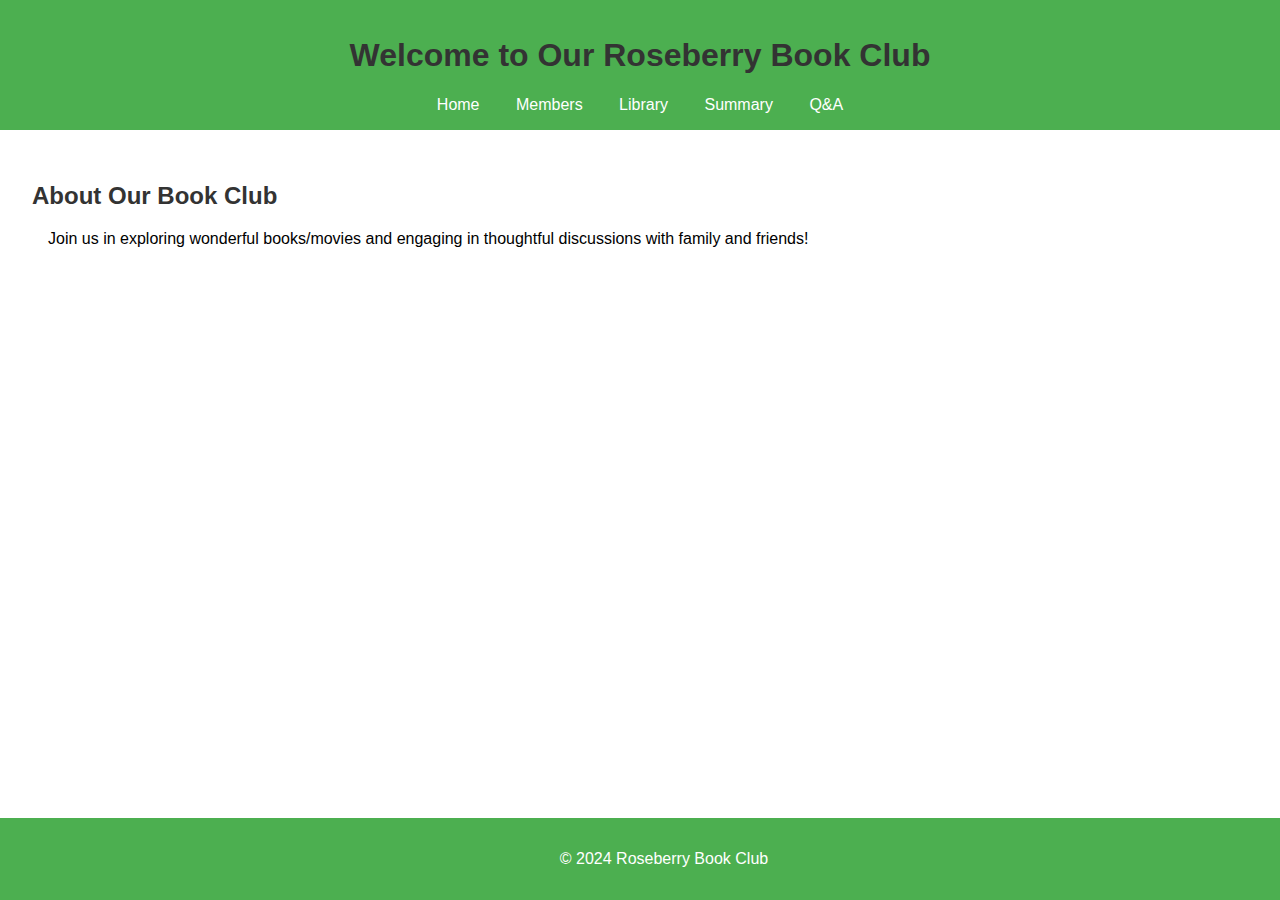
<file: index.html>
<!DOCTYPE html>
<html lang="en">

<head>
    <meta charset="UTF-8">
    <meta name="viewport" content="width=device-width, initial-scale=1.0">
    <title>Roseberry Book Club</title>
    <link rel="stylesheet" href="styles.css">
</head>

<body>
    <header>
        <h1>Welcome to Our Roseberry Book Club</h1>
        <nav>
            <a href="index.html">Home</a>
            <a href="members.html">Members</a>
            <a href="library.html">Library</a>
            <a href="summary.html">Summary</a>
            <a href="qa.html">Q&A</a>
        </nav>
    </header>
    <main>
        <section>
            <h2>About Our Book Club</h2>
            <p>Join us in exploring wonderful books/movies and engaging in thoughtful discussions with family and friends!</p>
        </section>
    </main>
    <footer>
        <p>&copy; 2024 Roseberry Book Club</p>
    </footer>
</body>

</html>
</file>
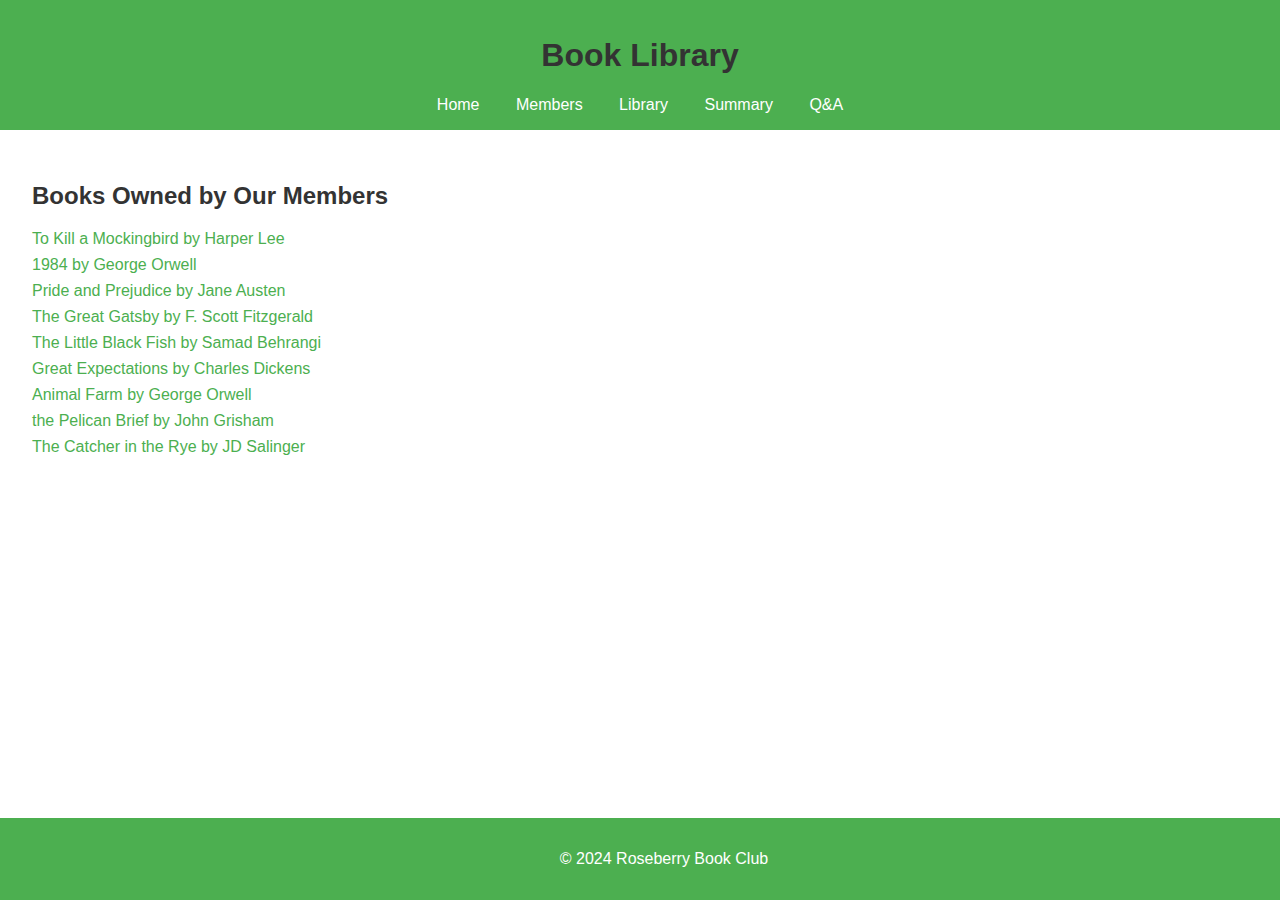
<file: library.html>
<!DOCTYPE html>
<html lang="en">

<head>
    <meta charset="UTF-8">
    <meta name="viewport" content="width=device-width, initial-scale=1.0">
    <title>Library - Book Club</title>
    <link rel="stylesheet" href="styles.css">
</head>

<body>
    <header>
        <h1>Book Library</h1>
        <nav>
            <a href="index.html">Home</a>
            <a href="members.html">Members</a>
            <a href="library.html">Library</a>
            <a href="summary.html">Summary</a>
            <a href="qa.html">Q&A</a>
        </nav>
    </header>
    <main>
        <section>
            <h2>Books Owned by Our Members</h2>
            <ul id="library-list"></ul>
        </section>
    </main>
    <footer>
        <p>&copy; 2024 Roseberry Book Club</p>
    </footer>
    <script src="library.js"></script>
</body>

</html>
</file>
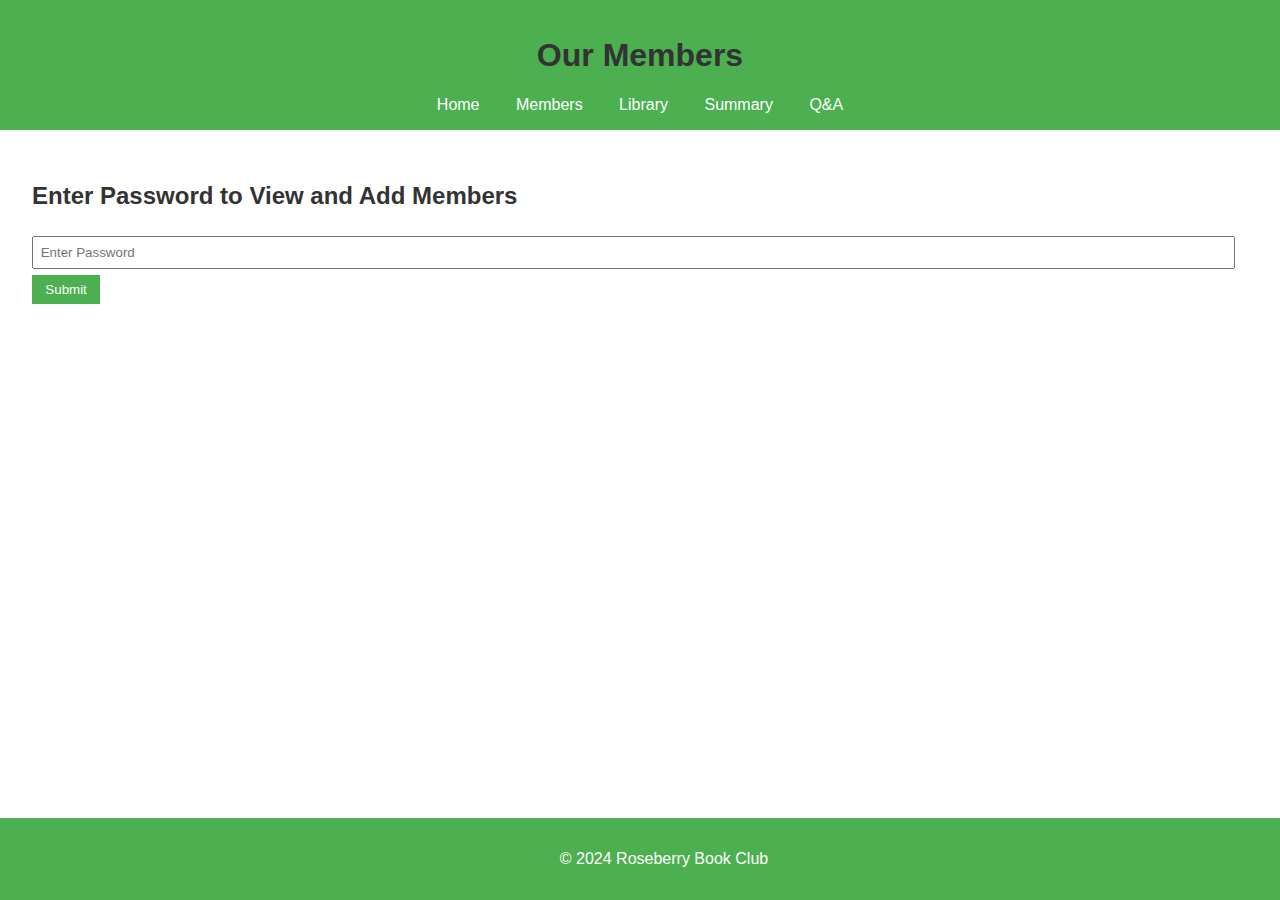
<file: members.html>
<!DOCTYPE html>
<html lang="en">

<head>
    <meta charset="UTF-8">
    <meta name="viewport" content="width=device-width, initial-scale=1.0">
    <title>Members - Book Club</title>
    <link rel="stylesheet" href="styles.css">
</head>

<body>
    <header>
        <h1>Our Members</h1>
        <nav>
            <a href="index.html">Home</a>
            <a href="members.html">Members</a>
            <a href="library.html">Library</a>
            <a href="summary.html">Summary</a>
            <a href="qa.html">Q&A</a>
        </nav>
    </header>
    <main>
        <section id="login-section">
            <h2>Enter Password to View and Add Members</h2>
            <input type="password" id="password" placeholder="Enter Password">
            <button onclick="login()">Submit</button>
            <p id="login-error" style="color:red; display:none;">Incorrect password. Please try again.</p>
        </section>
        <section id="members-section" style="display:none;">
            <h2>Book Club Members</h2>
            <ul id="members-list"></ul>
            <h3>Add a New Member</h3>
            <input type="text" id="new-member" placeholder="Enter New Member Name">
            <button onclick="addMember()">Add Member</button>
        </section>
    </main>
    <footer>
        <p>&copy; 2024 Roseberry Book Club</p>
    </footer>
    <script src="members.js"></script>
</body>

</html>
</file>
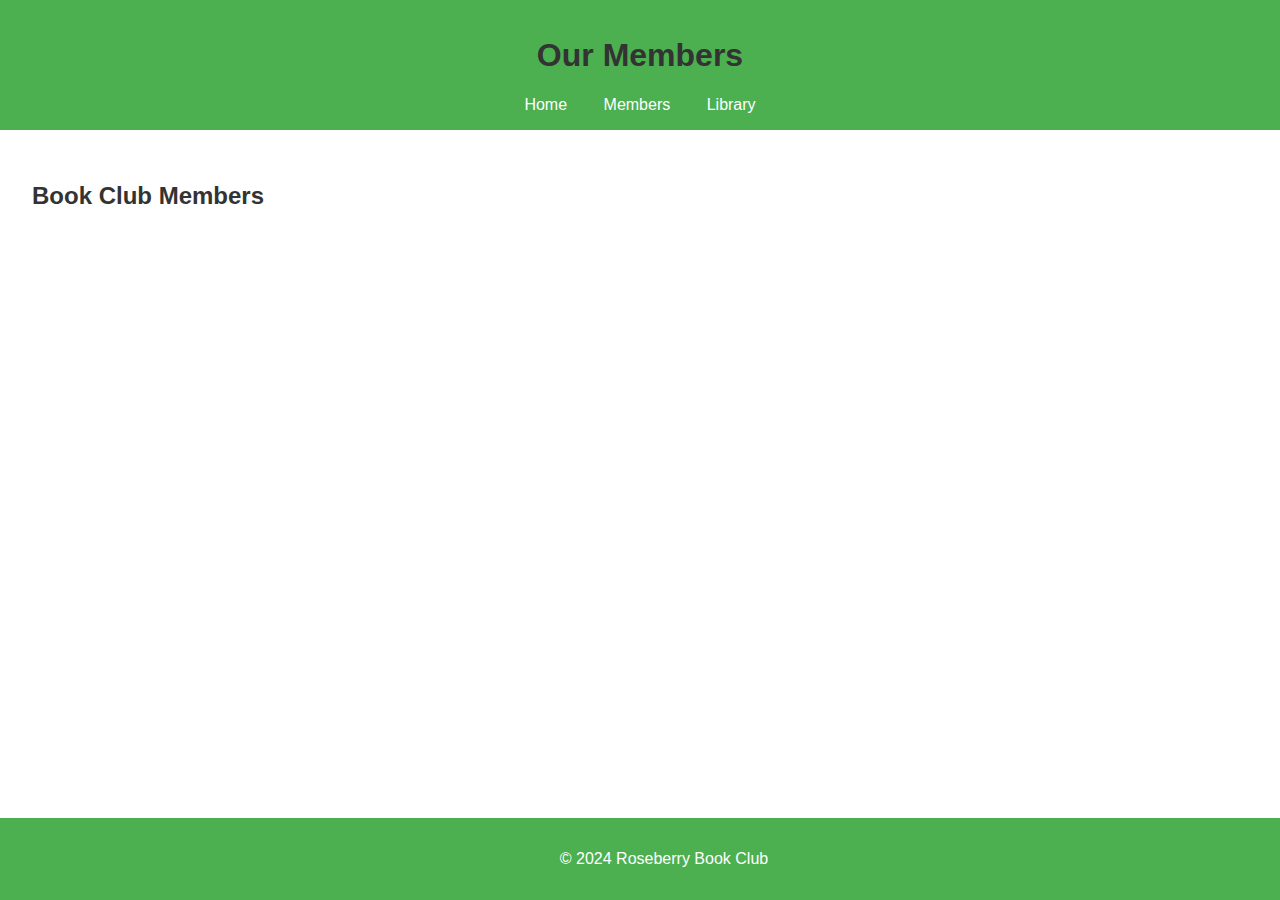
<file: old-members.html>
<!DOCTYPE html>
<html lang="en">

<head>
    <meta charset="UTF-8">
    <meta name="viewport" content="width=device-width, initial-scale=1.0">
    <title>Members - Book Club</title>
    <link rel="stylesheet" href="styles.css">
</head>

<body>
    <header>
        <h1>Our Members</h1>
        <nav>
            <a href="index.html">Home</a>
            <a href="members.html">Members</a>
            <a href="library.html">Library</a>
        </nav>
    </header>
    <main>
        <section>
            <h2>Book Club Members</h2>
            <ul id="members-list"></ul>
        </section>
    </main>
    <footer>
        <p>&copy; 2024 Roseberry Book Club</p>
    </footer>
    <script src="members.js"></script>
</body>

</html>
</file>
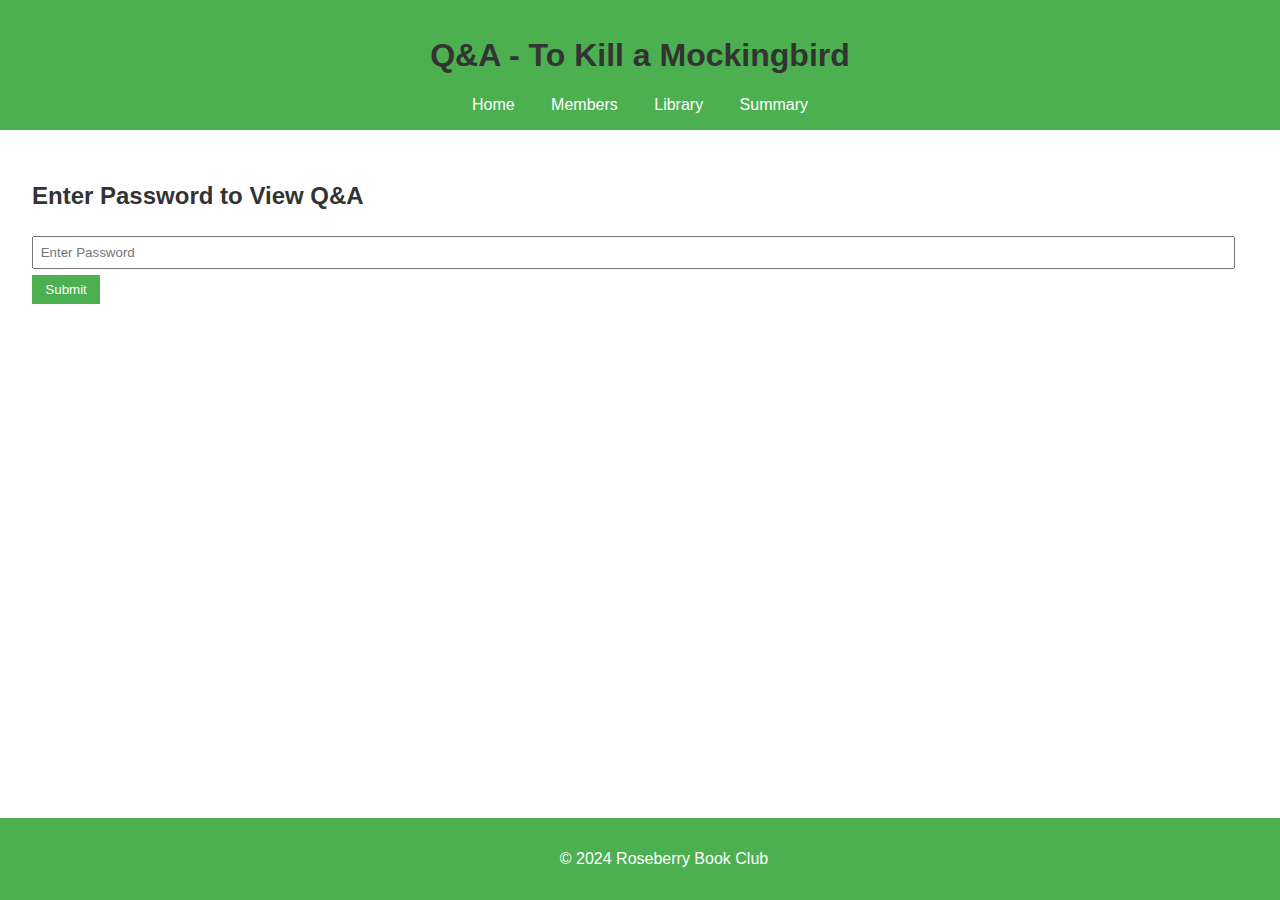
<file: qa.html>
<!DOCTYPE html>
<html lang="en">

<head>
    <meta charset="UTF-8">
    <meta name="viewport" content="width=device-width, initial-scale=1.0">
    <title>Q&A - To Kill a Mockingbird</title>
    <link rel="stylesheet" href="styles.css">
</head>

<body>
    <header>
        <h1>Q&A - To Kill a Mockingbird</h1>
        <nav>
            <a href="index.html">Home</a>
            <a href="members.html">Members</a>
            <a href="library.html">Library</a>
            <a href="summary.html">Summary</a>
        </nav>
    </header>
    <main>
        <section id="login-section">
            <h2>Enter Password to View Q&A</h2>
            <input type="password" id="password" placeholder="Enter Password">
            <button onclick="login()">Submit</button>
            <p id="login-error" style="color:red; display:none;">Incorrect password. Please try again.</p>
        </section>
        <section id="qa-section" style="display:none;">
            <h2>Questions and Answers</h2>
            <div id="qa-container"></div>
        </section>
    </main>
    <footer>
        <p>&copy; 2024 Roseberry Book Club</p>
    </footer>
    <script src="qa.js"></script>
</body>

</html>
</file>
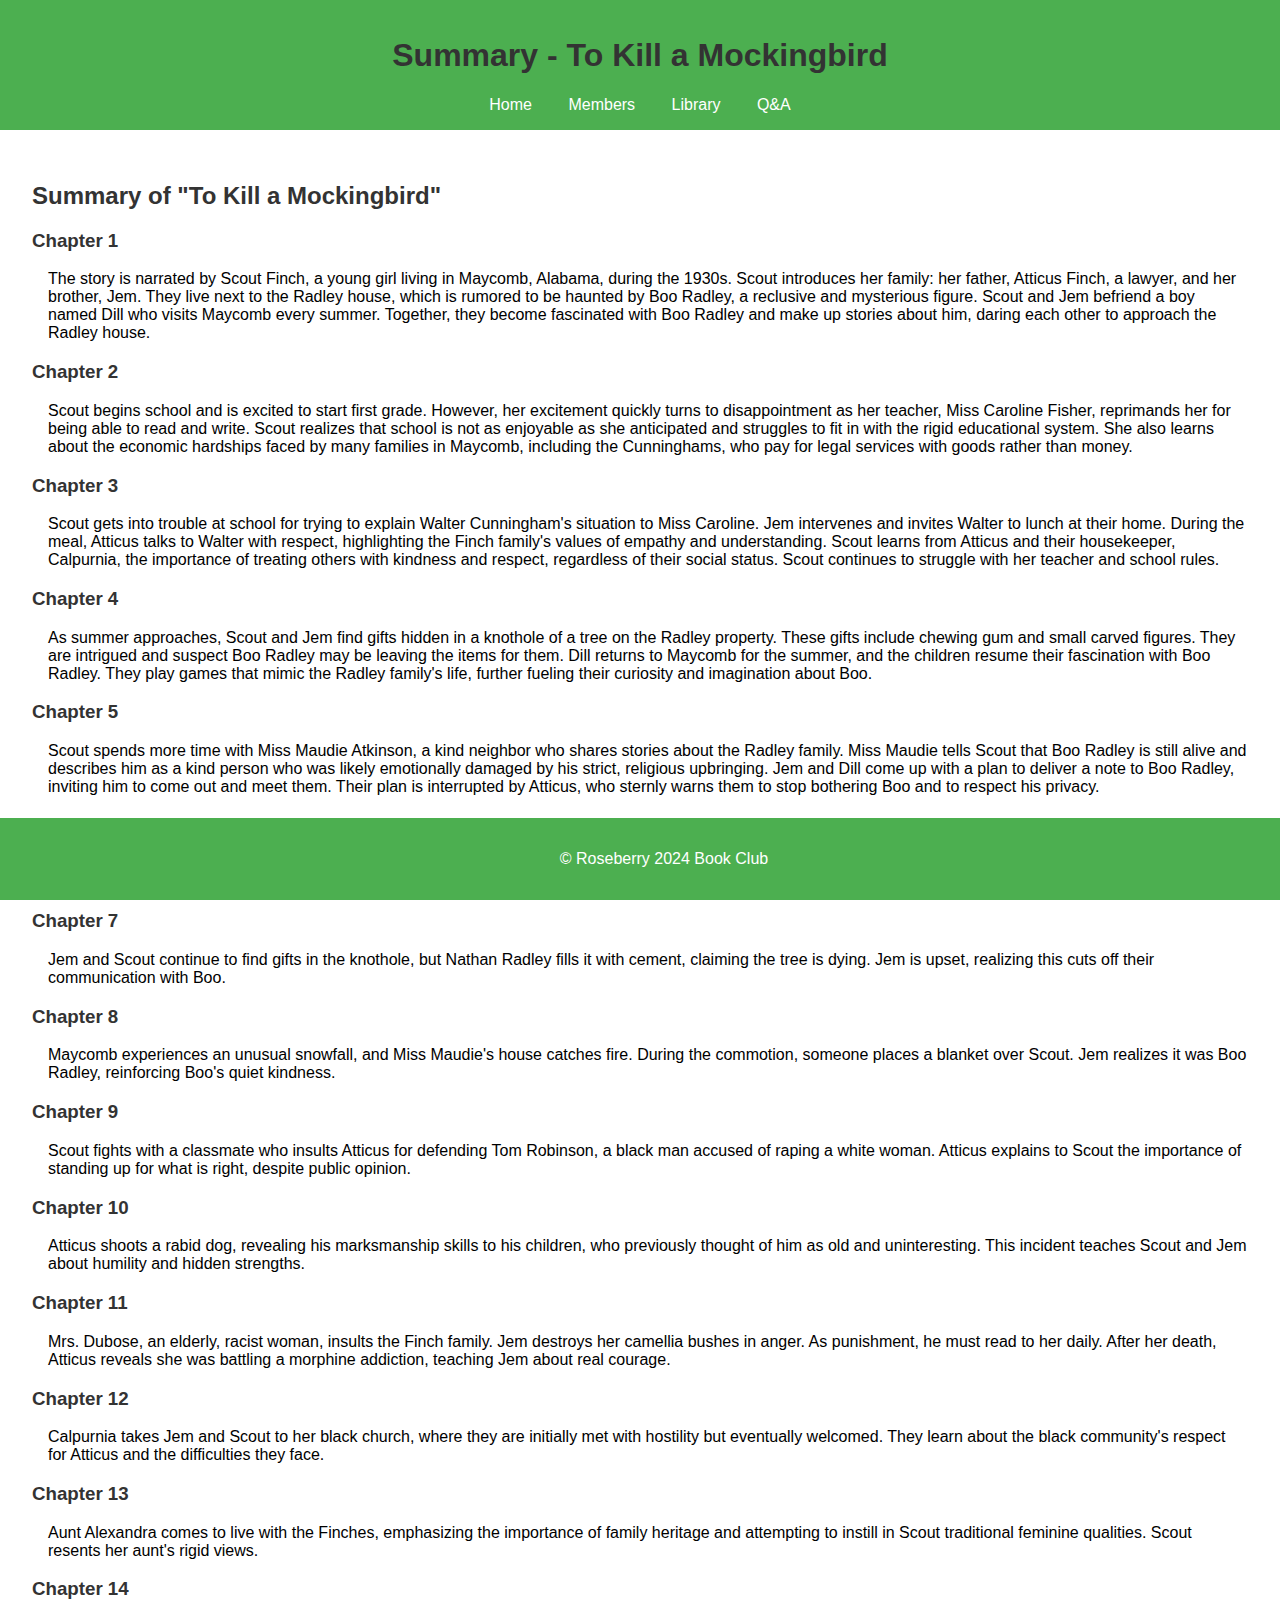
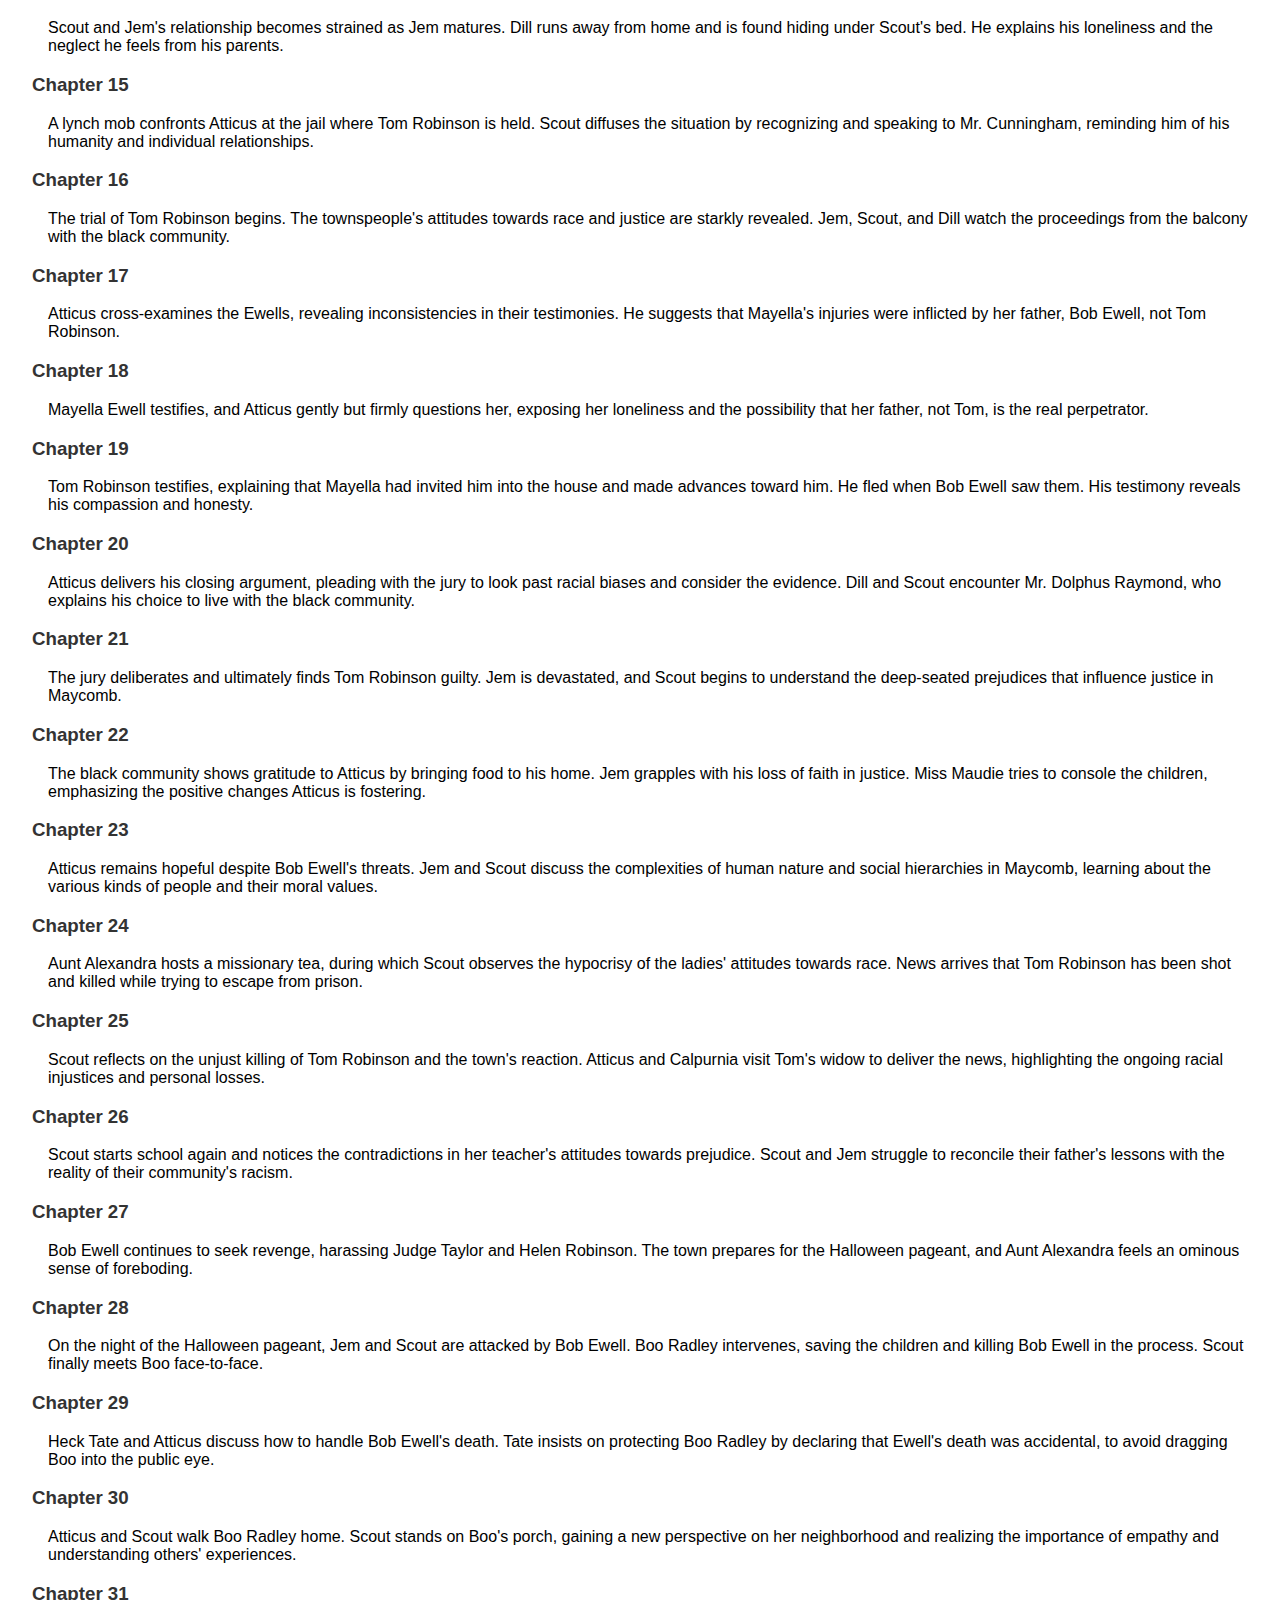
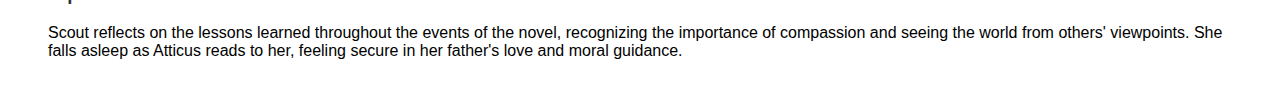
<file: summary.html>
<!DOCTYPE html>
<html lang="en">
<head>
    <meta charset="UTF-8">
    <meta name="viewport" content="width=device-width, initial-scale=1.0">
    <title>Summary - To Kill a Mockingbird</title>
    <link rel="stylesheet" href="styles.css">
</head>
<body>
    <header>
        <h1>Summary - To Kill a Mockingbird</h1>
        <nav>
            <a href="index.html">Home</a>
            <a href="members.html">Members</a>
            <a href="library.html">Library</a>
            <a href="qa.html">Q&A</a>
        </nav>
    </header>
    <main>
        <section>
            <h2>Summary of "To Kill a Mockingbird"</h2>
            <div id="summary-container">
                <h3>Chapter 1</h3>
                <p>The story is narrated by Scout Finch, a young girl living in Maycomb, Alabama, during the 1930s. Scout introduces her family: her father, Atticus Finch, a lawyer, and her brother, Jem. They live next to the Radley house, which is rumored to be haunted by Boo Radley, a reclusive and mysterious figure. Scout and Jem befriend a boy named Dill who visits Maycomb every summer. Together, they become fascinated with Boo Radley and make up stories about him, daring each other to approach the Radley house.</p>
                
                <h3>Chapter 2</h3>
                <p>Scout begins school and is excited to start first grade. However, her excitement quickly turns to disappointment as her teacher, Miss Caroline Fisher, reprimands her for being able to read and write. Scout realizes that school is not as enjoyable as she anticipated and struggles to fit in with the rigid educational system. She also learns about the economic hardships faced by many families in Maycomb, including the Cunninghams, who pay for legal services with goods rather than money.</p>
                
                <h3>Chapter 3</h3>
                <p>Scout gets into trouble at school for trying to explain Walter Cunningham's situation to Miss Caroline. Jem intervenes and invites Walter to lunch at their home. During the meal, Atticus talks to Walter with respect, highlighting the Finch family's values of empathy and understanding. Scout learns from Atticus and their housekeeper, Calpurnia, the importance of treating others with kindness and respect, regardless of their social status. Scout continues to struggle with her teacher and school rules.</p>
                
                <h3>Chapter 4</h3>
                <p>As summer approaches, Scout and Jem find gifts hidden in a knothole of a tree on the Radley property. These gifts include chewing gum and small carved figures. They are intrigued and suspect Boo Radley may be leaving the items for them. Dill returns to Maycomb for the summer, and the children resume their fascination with Boo Radley. They play games that mimic the Radley family's life, further fueling their curiosity and imagination about Boo.</p>
                
                <h3>Chapter 5</h3>
                <p>Scout spends more time with Miss Maudie Atkinson, a kind neighbor who shares stories about the Radley family. Miss Maudie tells Scout that Boo Radley is still alive and describes him as a kind person who was likely emotionally damaged by his strict, religious upbringing. Jem and Dill come up with a plan to deliver a note to Boo Radley, inviting him to come out and meet them. Their plan is interrupted by Atticus, who sternly warns them to stop bothering Boo and to respect his privacy.</p>
                
                <h3>Chapter 6</h3>
                <p>On Dill's last night in Maycomb, the children sneak into the Radley yard. Nathan Radley shoots at them, and Jem loses his pants while escaping. Later, Jem retrieves his pants and finds them mended and folded, which deepens the mystery of Boo Radley.</p>
                
                <h3>Chapter 7</h3>
                <p>Jem and Scout continue to find gifts in the knothole, but Nathan Radley fills it with cement, claiming the tree is dying. Jem is upset, realizing this cuts off their communication with Boo.</p>
                
                <h3>Chapter 8</h3>
                <p>Maycomb experiences an unusual snowfall, and Miss Maudie's house catches fire. During the commotion, someone places a blanket over Scout. Jem realizes it was Boo Radley, reinforcing Boo's quiet kindness.</p>
                
                <h3>Chapter 9</h3>
                <p>Scout fights with a classmate who insults Atticus for defending Tom Robinson, a black man accused of raping a white woman. Atticus explains to Scout the importance of standing up for what is right, despite public opinion.</p>
                
                <h3>Chapter 10</h3>
                <p>Atticus shoots a rabid dog, revealing his marksmanship skills to his children, who previously thought of him as old and uninteresting. This incident teaches Scout and Jem about humility and hidden strengths.</p>
                
                <h3>Chapter 11</h3>
                <p>Mrs. Dubose, an elderly, racist woman, insults the Finch family. Jem destroys her camellia bushes in anger. As punishment, he must read to her daily. After her death, Atticus reveals she was battling a morphine addiction, teaching Jem about real courage.</p>
                
                <h3>Chapter 12</h3>
                <p>Calpurnia takes Jem and Scout to her black church, where they are initially met with hostility but eventually welcomed. They learn about the black community's respect for Atticus and the difficulties they face.</p>
                
                <h3>Chapter 13</h3>
                <p>Aunt Alexandra comes to live with the Finches, emphasizing the importance of family heritage and attempting to instill in Scout traditional feminine qualities. Scout resents her aunt's rigid views.</p>
                
                <h3>Chapter 14</h3>
                <p>Scout and Jem's relationship becomes strained as Jem matures. Dill runs away from home and is found hiding under Scout's bed. He explains his loneliness and the neglect he feels from his parents.</p>
                
                <h3>Chapter 15</h3>
                <p>A lynch mob confronts Atticus at the jail where Tom Robinson is held. Scout diffuses the situation by recognizing and speaking to Mr. Cunningham, reminding him of his humanity and individual relationships.</p>
                
                <h3>Chapter 16</h3>
                <p>The trial of Tom Robinson begins. The townspeople's attitudes towards race and justice are starkly revealed. Jem, Scout, and Dill watch the proceedings from the balcony with the black community.</p>
                
                <h3>Chapter 17</h3>
                <p>Atticus cross-examines the Ewells, revealing inconsistencies in their testimonies. He suggests that Mayella's injuries were inflicted by her father, Bob Ewell, not Tom Robinson.</p>
                
                <h3>Chapter 18</h3>
                <p>Mayella Ewell testifies, and Atticus gently but firmly questions her, exposing her loneliness and the possibility that her father, not Tom, is the real perpetrator.</p>
                
                <h3>Chapter 19</h3>
                <p>Tom Robinson testifies, explaining that Mayella had invited him into the house and made advances toward him. He fled when Bob Ewell saw them. His testimony reveals his compassion and honesty.</p>
                
                <h3>Chapter 20</h3>
                <p>Atticus delivers his closing argument, pleading with the jury to look past racial biases and consider the evidence. Dill and Scout encounter Mr. Dolphus Raymond, who explains his choice to live with the black community.</p>
                
                <h3>Chapter 21</h3>
                <p>The jury deliberates and ultimately finds Tom Robinson guilty. Jem is devastated, and Scout begins to understand the deep-seated prejudices that influence justice in Maycomb.</p>
                
                <h3>Chapter 22</h3>
                <p>The black community shows gratitude to Atticus by bringing food to his home. Jem grapples with his loss of faith in justice. Miss Maudie tries to console the children, emphasizing the positive changes Atticus is fostering.</p>
                
                <h3>Chapter 23</h3>
                <p>Atticus remains hopeful despite Bob Ewell's threats. Jem and Scout discuss the complexities of human nature and social hierarchies in Maycomb, learning about the various kinds of people and their moral values.</p>
                
                <h3>Chapter 24</h3>
                <p>Aunt Alexandra hosts a missionary tea, during which Scout observes the hypocrisy of the ladies' attitudes towards race. News arrives that Tom Robinson has been shot and killed while trying to escape from prison.</p>
                
                <h3>Chapter 25</h3>
                <p>Scout reflects on the unjust killing of Tom Robinson and the town's reaction. Atticus and Calpurnia visit Tom's widow to deliver the news, highlighting the ongoing racial injustices and personal losses.</p>
                
                <h3>Chapter 26</h3>
                <p>Scout starts school again and notices the contradictions in her teacher's attitudes towards prejudice. Scout and Jem struggle to reconcile their father's lessons with the reality of their community's racism.</p>
                
                <h3>Chapter 27</h3>
                <p>Bob Ewell continues to seek revenge, harassing Judge Taylor and Helen Robinson. The town prepares for the Halloween pageant, and Aunt Alexandra feels an ominous sense of foreboding.</p>
                
                <h3>Chapter 28</h3>
                <p>On the night of the Halloween pageant, Jem and Scout are attacked by Bob Ewell. Boo Radley intervenes, saving the children and killing Bob Ewell in the process. Scout finally meets Boo face-to-face.</p>
                
                <h3>Chapter 29</h3>
                <p>Heck Tate and Atticus discuss how to handle Bob Ewell's death. Tate insists on protecting Boo Radley by declaring that Ewell's death was accidental, to avoid dragging Boo into the public eye.</p>
                
                <h3>Chapter 30</h3>
                <p>Atticus and Scout walk Boo Radley home. Scout stands on Boo's porch, gaining a new perspective on her neighborhood and realizing the importance of empathy and understanding others' experiences.</p>
                
                <h3>Chapter 31</h3>
                <p>Scout reflects on the lessons learned throughout the events of the novel, recognizing the importance of compassion and seeing the world from others' viewpoints. She falls asleep as Atticus reads to her, feeling secure in her father's love and moral guidance.</p>
            </div>
        </section>
    </main>
    <footer>
        <p>&copy; Roseberry 2024 Book Club</p>
    </footer>
</body>
</html>
</file>
<file: styles.css>
body {
    font-family: Arial, sans-serif;
    margin: 0;
    padding: 0;
}

header {
    background-color: #4CAF50;
    color: white;
    padding: 1em;
    text-align: center;
}

nav a {
    color: white;
    margin: 0 1em;
    text-decoration: none;
}

main {
    padding: 2em;
}

footer {
    background-color: #4CAF50;
    color: white;
    text-align: center;
    padding: 1em;
    position: fixed;
    bottom: 0;
    width: 100%;
}

h1, h2 {
    color: #333;
}

body {
    font-family: Arial, sans-serif;
    margin: 0;
    padding: 0;
}

header {
    background-color: #4CAF50;
    color: white;
    padding: 1em;
    text-align: center;
}

nav a {
    color: white;
    margin: 0 1em;
    text-decoration: none;
}

main {
    padding: 2em;
}

footer {
    background-color: #4CAF50;
    color: white;
    text-align: center;
    padding: 1em;
    position: fixed;
    bottom: 0;
    width: 100%;
}

h1, h2 {
    color: #333;
}

input[type="password"], input[type="text"] {
    padding: 0.5em;
    margin: 0.5em 0;
    width: calc(100% - 1em);
    box-sizing: border-box;
}

button {
    padding: 0.5em 1em;
    background-color: #4CAF50;
    color: white;
    border: none;
    cursor: pointer;
}

button:hover {
    background-color: #45a049;
}

#login-error {
    display: none;
}

body {
    font-family: Arial, sans-serif;
    margin: 0;
    padding: 0;
}

header {
    background-color: #4CAF50;
    color: white;
    padding: 1em;
    text-align: center;
}

nav a {
    color: white;
    margin: 0 1em;
    text-decoration: none;
}

main {
    padding: 2em;
}

footer {
    background-color: #4CAF50;
    color: white;
    text-align: center;
    padding: 1em;
    position: fixed;
    bottom: 0;
    width: 100%;
}

h1, h2 {
    color: #333;
}

ul {
    list-style-type: none;
    padding: 0;
}

li {
    margin: 0.5em 0;
}

a {
    text-decoration: none;
    color: #4CAF50;
}

a:hover {
    text-decoration: underline;
}

body {
    font-family: Arial, sans-serif;
    margin: 0;
    padding: 0;
}

header {
    background-color: #4CAF50;
    color: white;
    padding: 1em;
    text-align: center;
}

nav a {
    color: white;
    margin: 0 1em;
    text-decoration: none;
}

main {
    padding: 2em;
}

footer {
    background-color: #4CAF50;
    color: white;
    text-align: center;
    padding: 1em;
    position: fixed;
    bottom: 0;
    width: 100%;
}

h1, h2, h3 {
    color: #333;
}

#qa-container {
    margin-top: 1em;
}

h3 {
    margin-top: 1em;
}

p {
    margin-left: 1em;
}
</file>
